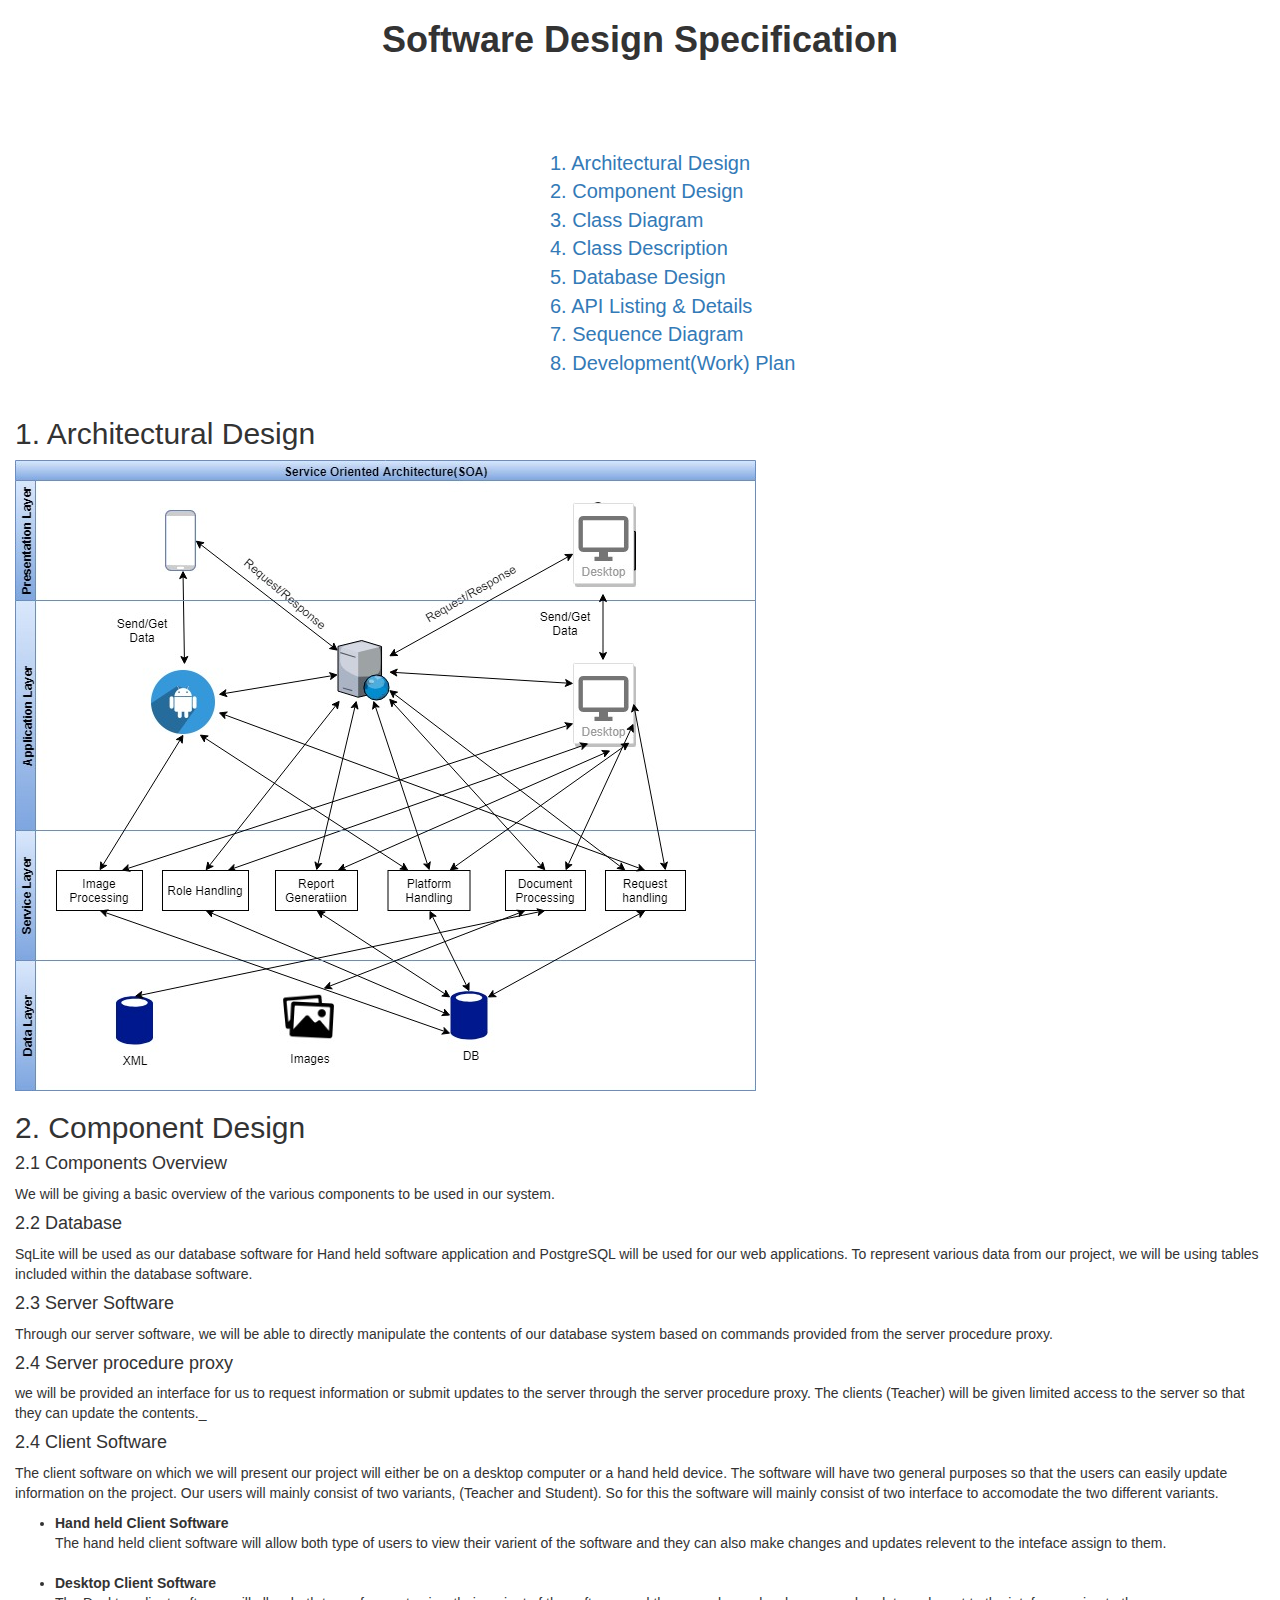
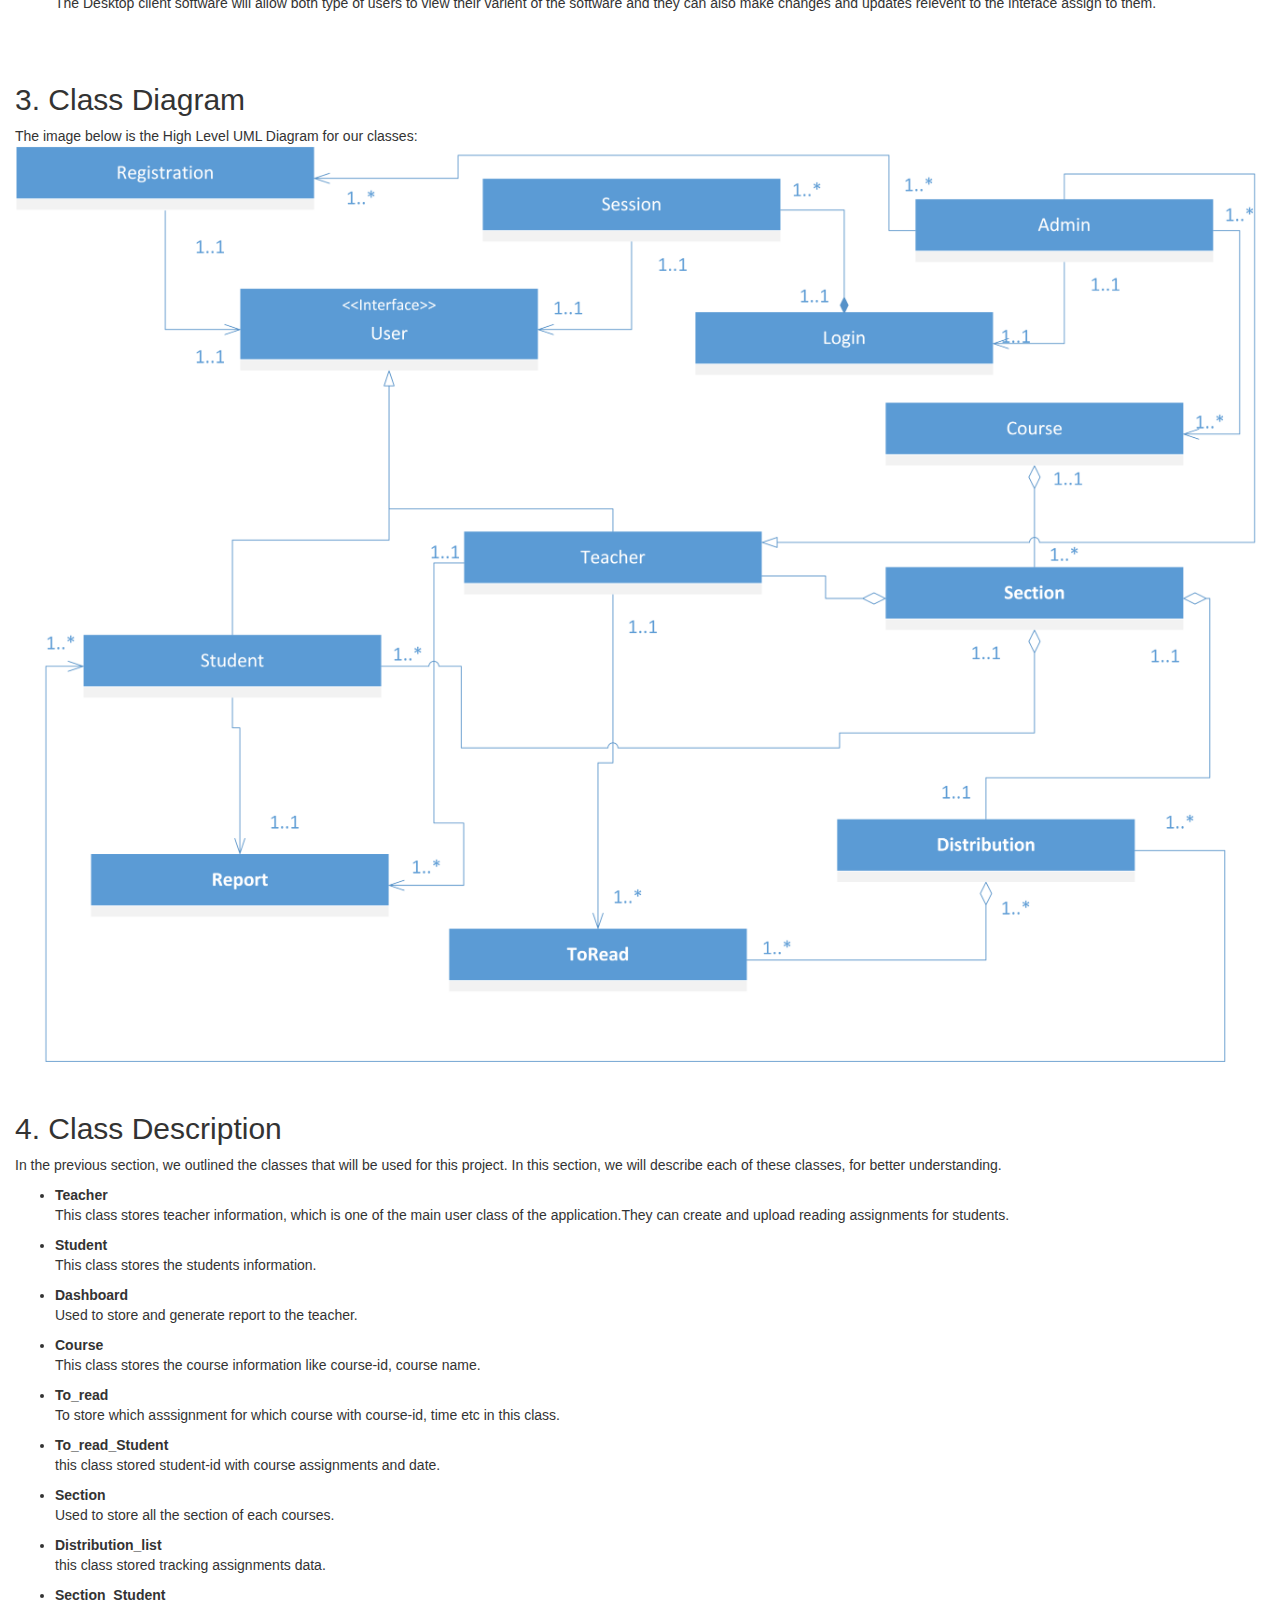
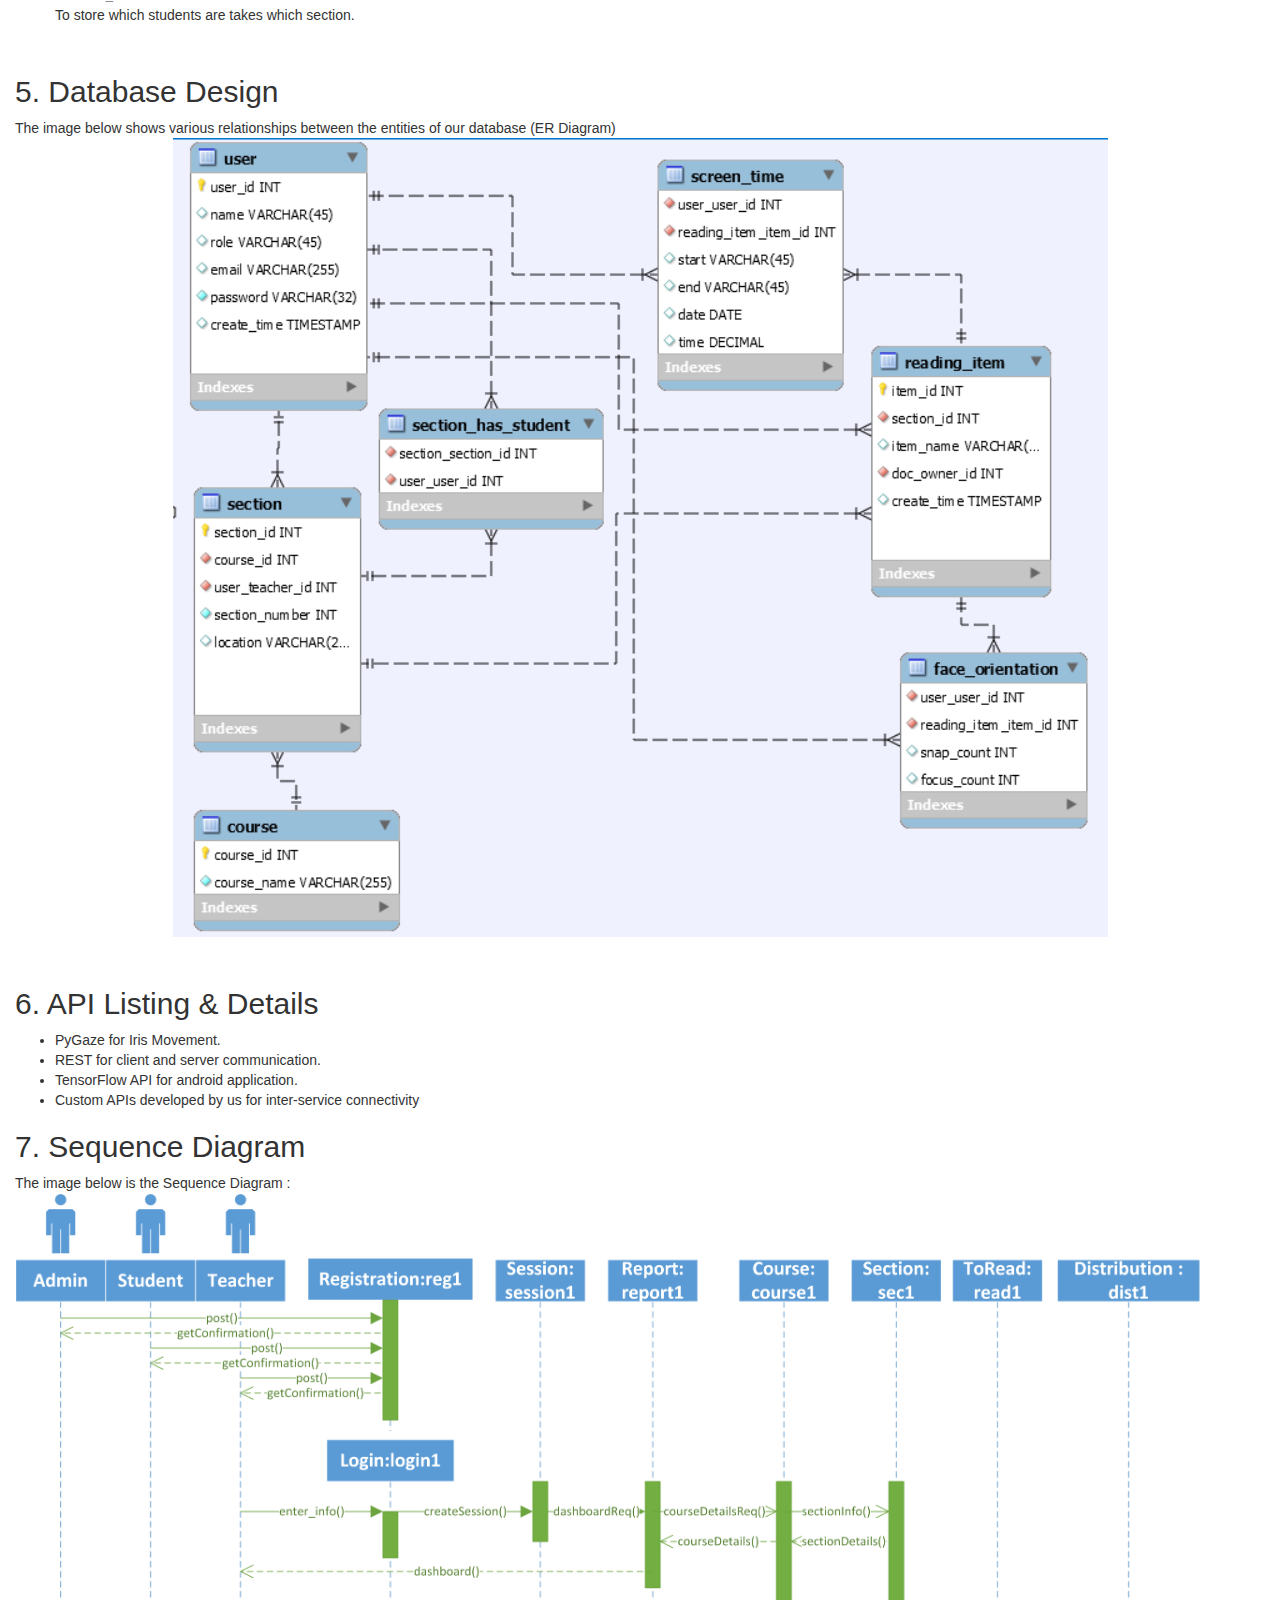
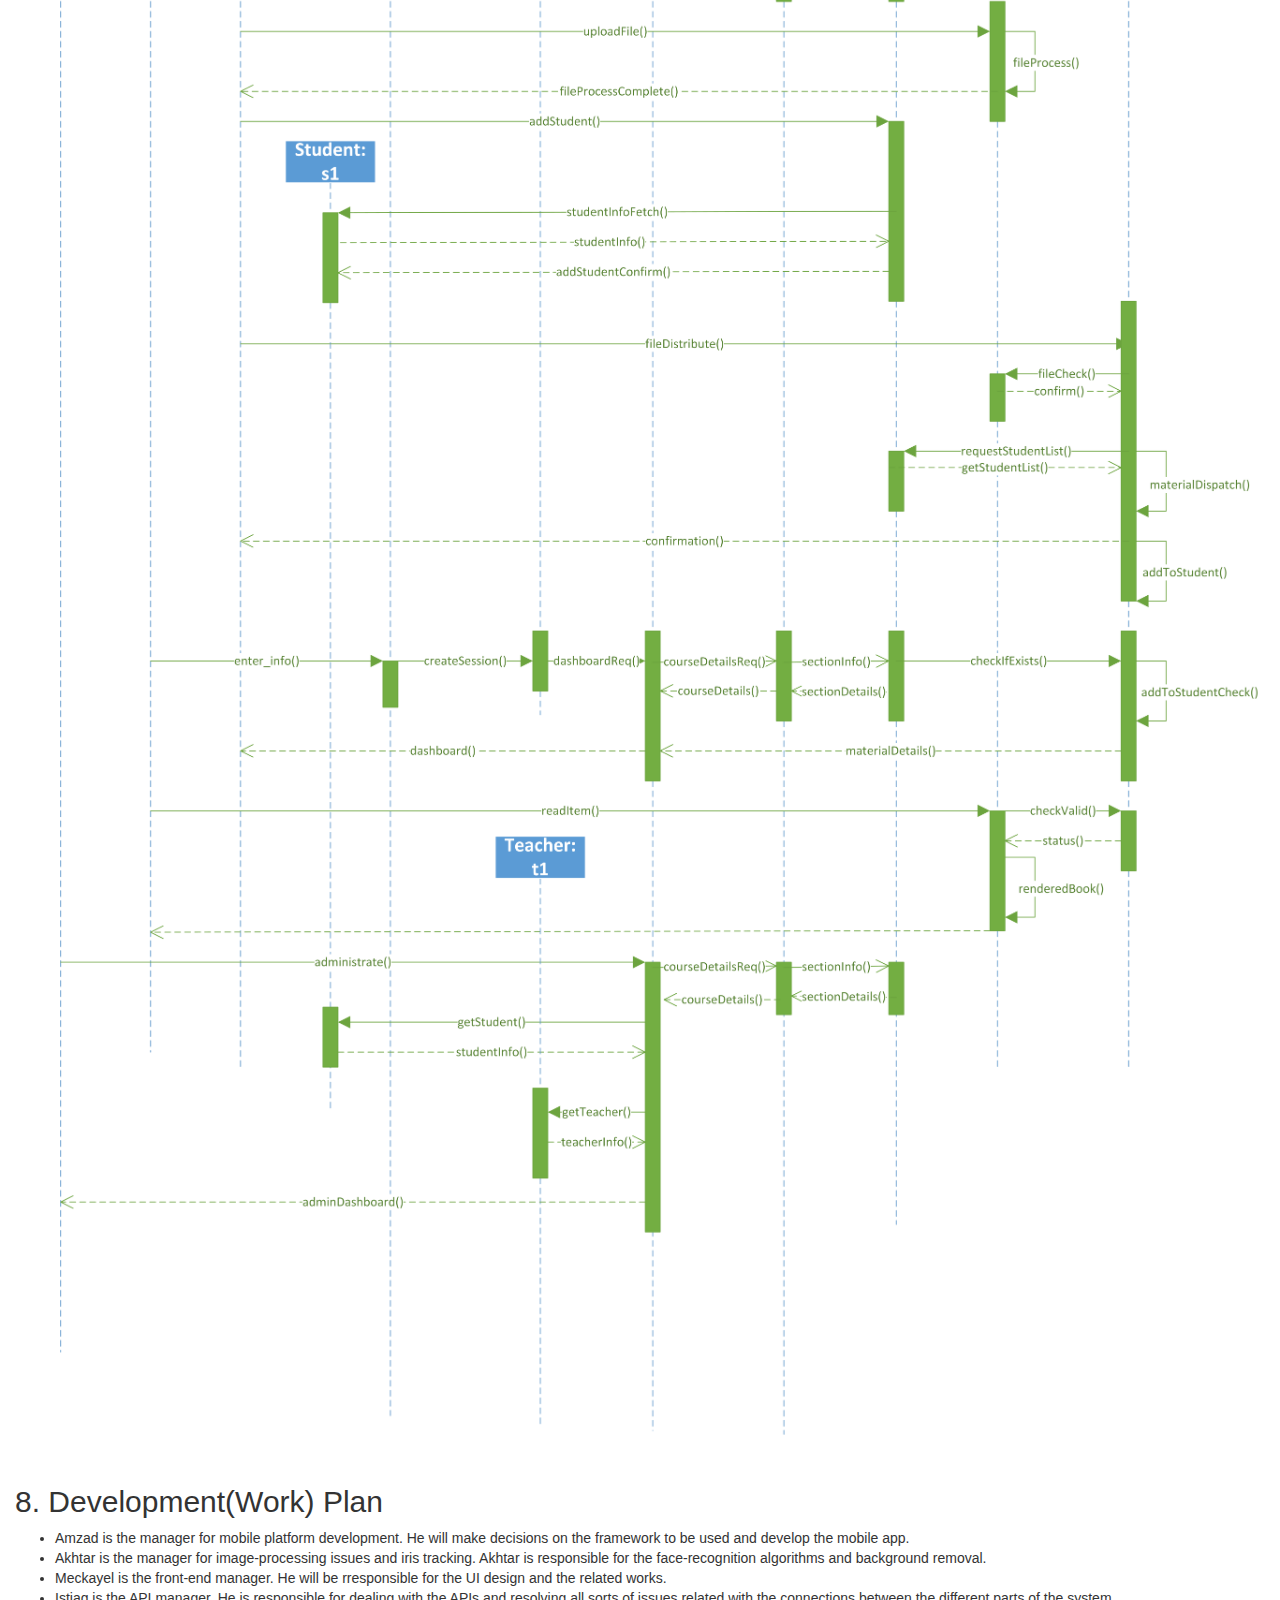
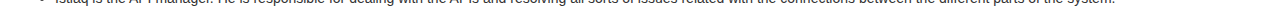
<file: SDS/sds.html>
<!DOCTYPE html>
<html>
<head>
	<title>Software Design Specification</title>

	<!-- Bootstrap -->
	<link rel="stylesheet" href="https://maxcdn.bootstrapcdn.com/bootstrap/3.3.7/css/bootstrap.min.css" integrity="sha384-BVYiiSIFeK1dGmJRAkycuHAHRg32OmUcww7on3RYdg4Va+PmSTsz/K68vbdEjh4u" crossorigin="anonymous">
	<!-- Icons -->
	<link rel="stylesheet" href="https://maxcdn.icons8.com/fonts/line-awesome/1.1/css/line-awesome-font-awesome.min.css">
	<link rel="stylesheet" type="text/css" href="style.css">

</head>


<body>

	<div id="wrapper">
        
		<h1>
			<center><strong>  Software Design Specification </strong></center><br><br>
		</h1>
		
        <div id="menu">
                
                    <a href="#1">1. Architectural Design</a><br>
                	<a href="#2">2. Component Design</a><br>
                	<a href="#3">3. Class Diagram</a><br>
                	<a href="#4">4. Class Description</a><br>
                	<a href="#5">5. Database Design</a><br>
                	<a href="#6">6. API Listing & Details</a><br>          
                	<a href="#7">7. Sequence Diagram</a><br>
                	<a href="#8">8. Development(Work) Plan</a><br>

        </div>
        <!-- /#sidebar-wrapper -->

        <!-- Page Content -->
        <div id="page-content-wrapper">
			<div class="container-fluid">
				<div class="row">
					<div class="col-md-12">

						<br />
						<h2 id="1">1. Architectural Design</h2>
						<img src="archi.jpg">

						<br />
						<section id="2">
							<h2 >2. Component Design</h2>
							<h4 class="comalign"> 2.1 Components Overview </h4>
								<p class="comalign">
								  We will be giving a basic overview of the various components to be used in our system.
								</p>
							<h4 class="comalign"> 2.2 Database </h4>
							<p class="comalign"> SqLite will be used as our database software for Hand held software application and PostgreSQL will be used for our web applications. To represent various data from our project, we will be using tables included within the database software. </p>

							</p>
							<h4 class="comalign"> 2.3 Server Software </h4>
							<p class="comalign">

								Through our server software, we will be able to directly manipulate the contents of our database system based on commands provided from the server procedure proxy.

							</p>

							<h4 class="comalign"> 2.4 Server procedure proxy </h4>
							<p class="comalign">
								we will be provided an interface for us to request information or submit updates to the server through the server procedure proxy. The clients (Teacher) will be given limited access to the server so that they can update the contents._
							</p>

							<h4 class="comalign"> 2.4 Client Software </h4>
							<p class="comalign">
								The client software on which we will present our project will either be on a desktop computer or a hand held device. The software will have two general purposes so that the users can easily update information on the project. Our users will mainly consist of two variants, (Teacher and Student). So for this the software will mainly consist of two interface to accomodate the two different variants.

								<ul>
								<li>
									<strong> Hand held Client Software </strong>
									<br />
									 The hand held client software will allow both type of users to view their varient of the software and they can also make changes and updates relevent to the inteface assign to them.
								</li>

								<br />

								<li>
									<strong> Desktop Client Software </strong>
									<br />
									 The Desktop client software will allow both type of users to view their varient of the software and they can also make changes and updates relevent to the inteface assign to them.
								</li>

								<br />

							</ul>


							</p>

						</section>




						<br />
						<h2 id="3">3. Class Diagram</h2>
						<p>
							The image below is the High Level UML Diagram for our classes:
							<br />
							<img src="UML_Diagram.png" class="img-responsive"">
						</p>

						<br />
						<h2 id="4">4. Class Description</h2>
						<p>
							In the previous section, we outlined the classes that will be used for this project. In this section, we will describe each of these classes, for better understanding.

							<ul>
								<li>
									<strong> Teacher </strong>
									<br />
									 This class stores teacher information, which is one of the main user class of the application.They can create and upload reading assignments for students.
								</li>
							</ul>

							<ul>
								<li>
									<strong> Student </strong>
									<br />
									This class stores the students information.
								<br />
								</li>
							</ul>

							<ul>
								<li>
									<strong> Dashboard </strong>
									<br />
									Used to store and generate report to the teacher.
							  	<br />
							 </li>
						 </ul>

						 <ul>
							 <li>
									<strong> Course </strong>
									<br />
									This class stores the course information like course-id, course name.
									<br />
							 </li>
						 </ul>

						 <ul>
							 <li>
								 <strong> To_read </strong>
								 <br />
								 To store which asssignment for which course with course-id, time etc in this class.
							   <br />
               </li>
						 </ul>

						 <ul>
							 <li>
									<strong> To_read_Student </strong>
									<br />
									this class stored student-id with course assignments and date.
								  <br />
								</li>
						 </ul>

						 <ul>
							 <li>
									<strong> Section </strong>
									<br />
									Used to store all the section of each courses.
								  <br />
								</li>
						 </ul>

						 <ul>
							 <li>
									<strong> Distribution_list </strong>
									<br />
									this class stored tracking assignments data.
								  <br />
								</li>
						 </ul>

						 <ul>
							 <li>
									<strong> Section_Student </strong>
									<br />
									To store which students are takes which section.
								  <br />
								</li>
						 </ul>
						</p>

						<br />
						<h2 id="5">5. Database Design</h2>
						<p>
							The image below shows various relationships between the entities of our database (ER Diagram)
							<br />
							<img src="ER_diagram.png" class="img-responsive" style="margin: auto;">
						</p>

						<br />
						<h2 id="6">6. API Listing & Details</h2>
						<ul>
							<li>PyGaze for Iris Movement.</li>
							<li>REST for client and server communication.</li>
							<li>TensorFlow API for android application.</li>
							<li>Custom APIs developed by us for inter-service connectivity</li>
						</ul>

						<h2 id="7">7. Sequence Diagram</h2>
						<p>
							The image below is the Sequence Diagram :
							<br />
							<img src="sequence_diagram.png" class="img-responsive" style="margin: auto;">
						</p>

						<br />
						<h2 id="8">8. Development(Work) Plan</h2>
						<ul>
							<li>Amzad is the manager for mobile platform development. He will make decisions on the framework to be used and develop the mobile app.</li>
							<li>Akhtar is the manager for image-processing issues and iris tracking. Akhtar is responsible for the face-recognition algorithms and background removal. </li>
							<li>Meckayel is the front-end manager. He will be rresponsible for the UI design and the related works.</li>
							<li>Istiaq is the API manager. He is responsible for dealing with the APIs and resolving all sorts of issues related with the connections between the different parts of the system.</li>
							
						</ul>



					</div>
				</div>
			</div>
		</div>
	</div>


</body>
</html>
</file>
<file: SDS/style.css>
#menu {
	
	margin-left:550px;
	font-size: 20px
}
</file>
